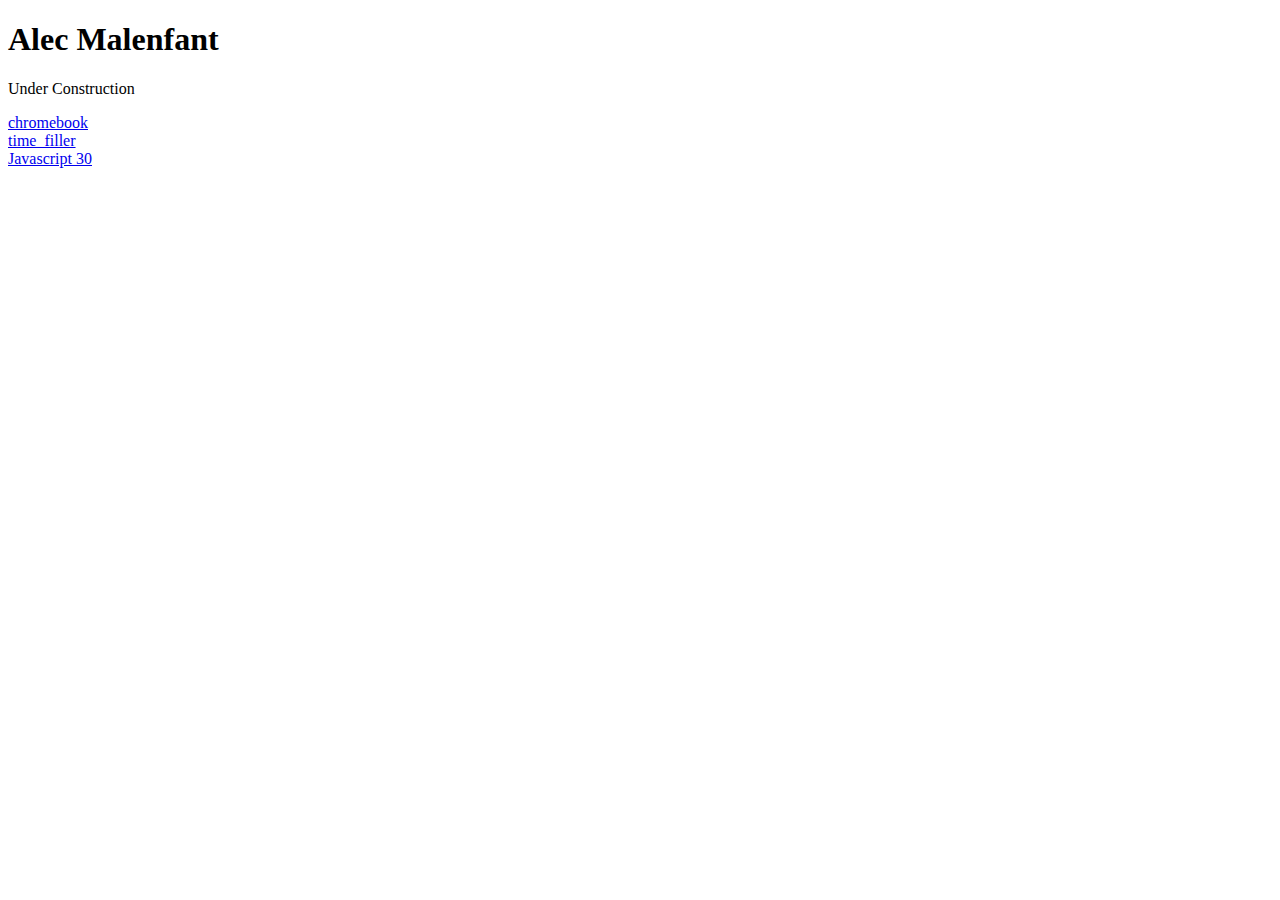
<file: index.html>
<!DOCTYPE html>
<html>

<head>
    <title>Alec Malenfant</title>
</head>

<body>
    <h1>Alec Malenfant</h1>
    <p>Under Construction</p>
    <a href="chromebook.html">chromebook</a> <br>
    <a href="time_filler.html">time_filler</a> <br>
    <a href="JS_30/JS_30.html">Javascript 30</a> <br>


</body>

</html>
</file>
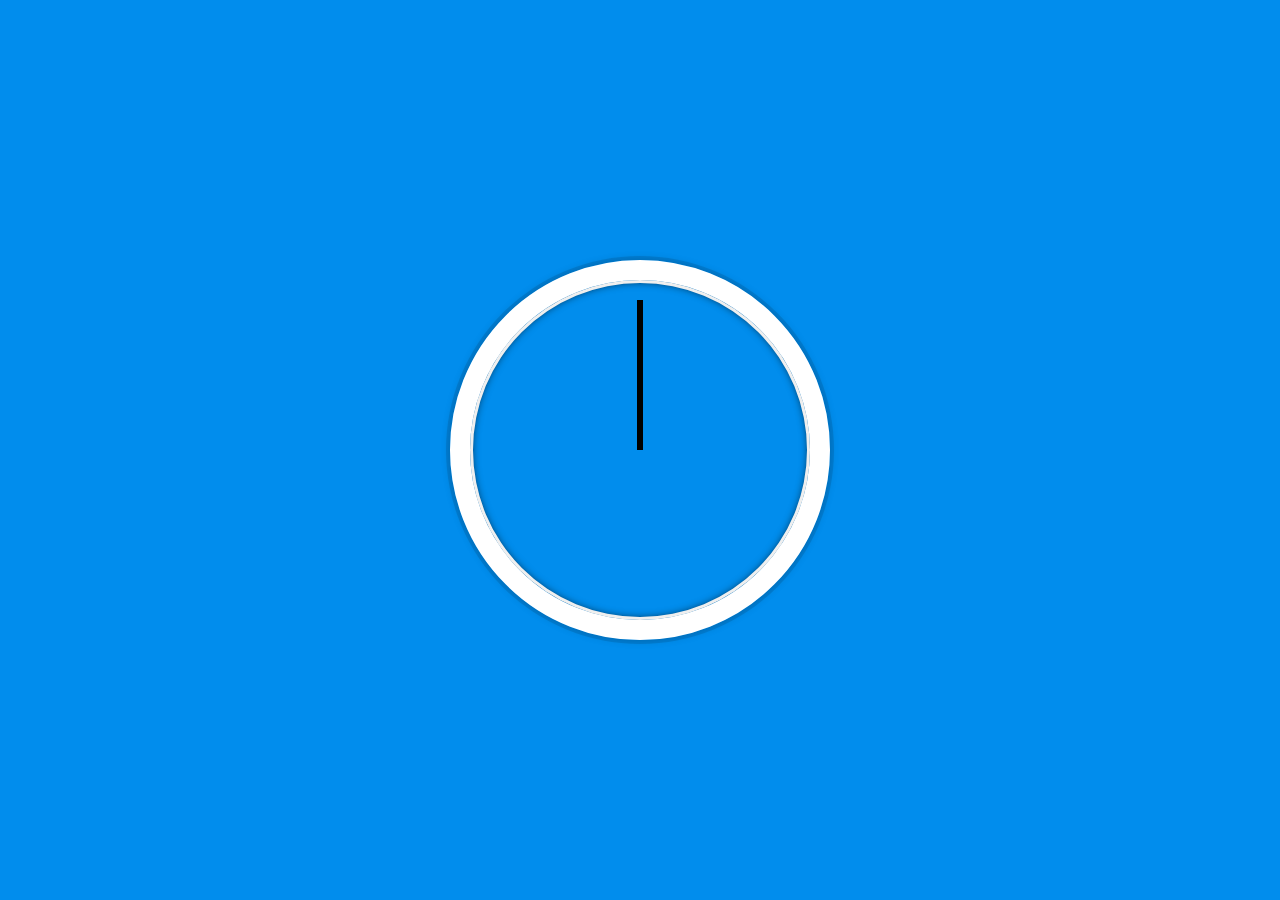
<file: JS_30/clock/index.html>
<!DOCTYPE html>
<html lang="en">

<head>
    <meta charset="UTF-8">
    <title>JS + CSS Clock</title>
    <link rel="icon" href="https://fav.farm/🔥" />
</head>

<body>


    <div class="clock">
        <div class="clock-face">
            <div class="hand hour-hand"></div>
            <div class="hand min-hand"></div>
            <div class="hand second-hand"></div>
        </div>
    </div>


    <style>
        html {
            background: #018DED url(https://unsplash.it/1500/1000?image=881&blur=5);
            background-size: cover;
            font-family: 'helvetica neue';
            text-align: center;
            font-size: 10px;
        }
        
        body {
            margin: 0;
            font-size: 2rem;
            display: flex;
            flex: 1;
            min-height: 100vh;
            align-items: center;
        }
        
        .clock {
            width: 30rem;
            height: 30rem;
            border: 20px solid white;
            border-radius: 50%;
            margin: 50px auto;
            position: relative;
            padding: 2rem;
            box-shadow: 0 0 0 4px rgba(0, 0, 0, 0.1), inset 0 0 0 3px #EFEFEF, inset 0 0 10px black, 0 0 10px rgba(0, 0, 0, 0.2);
        }
        
        .clock-face {
            position: relative;
            width: 100%;
            height: 100%;
            transform: translateY(-3px);
            /* account for the height of the clock hands */
        }
        
        .hand {
            width: 50%;
            height: 6px;
            background: black;
            position: absolute;
            top: 50%;
            transform-origin: 100%;
            transform: rotate(90deg);
            transition: all 0.5s;
            transition-timing-function: cubic-bezier(0.215, 0.610, 0.355, 1);
        }
    </style>

    <script>
        const secondHand = document.querySelector('.second-hand');
        const minuteHand = document.querySelector('.min-hand');
        const hourHand = document.querySelector('.hour-hand');

        function setDate() {
            //get time
            const now = new Date();

            //seconds
            const seconds = now.getSeconds();
            const secondsDegrees = ((seconds / 60) * 360) + 90;
            secondHand.style.transform = `rotate(${secondsDegrees}deg)`;

            //minutes
            const minutes = now.getMinutes();
            const minutesDegrees = ((minutes / 60) * 360) + 90;
            minuteHand.style.transform = `rotate(${minutesDegrees}deg)`;

            //hours
            const hours = now.getHours();
            const hoursDegrees = ((hours / 60) * 360) + 90;
            hourHand.style.transform = `rotate(${hoursDegrees}deg)`;
        }

        setInterval(setDate, 1000);
    </script>
</body>

</html>
</file>
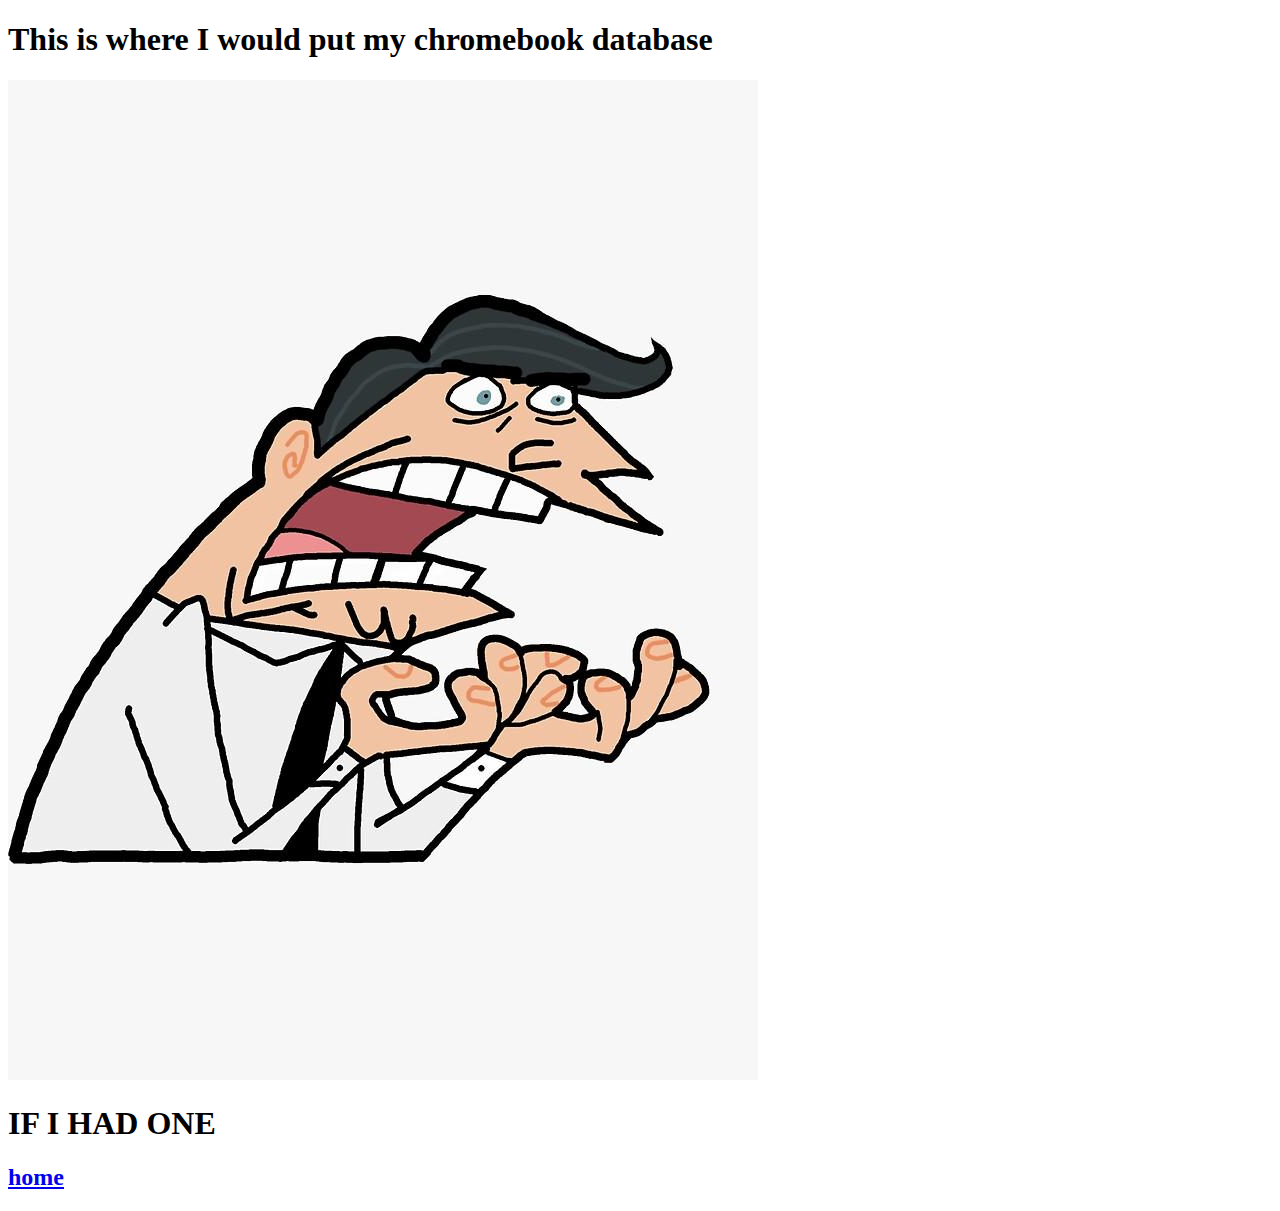
<file: chromebook.html>
<!DOCTYPE html>

<head>
    <title>Chromebook Databse Project</title>
</head>

<body>
    <h1>This is where I would put my chromebook database</h1>

    <img src="pix/if_i_had_one.jpg" alt="if I had one">

    <h1>IF I HAD ONE</h1>

    <h2><a href="index.html">home</a></h2>

</body>
</file>
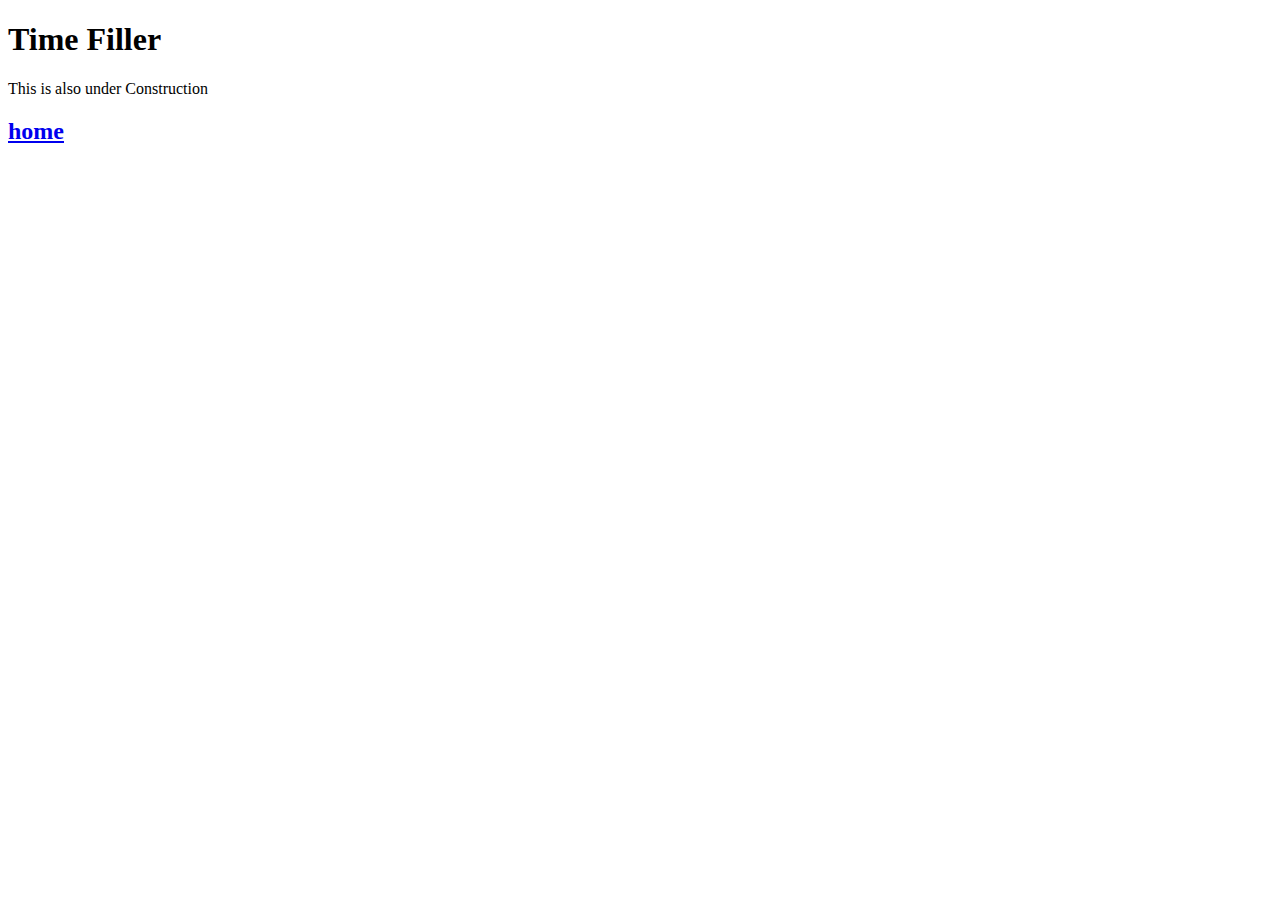
<file: time_filler.html>
<!DOCTYPE html>
<html>

<head>
    <title>Time Filler</title>
</head>

<body>
    <h1>Time Filler</h1>
    <p>This is also under Construction</p>
    <h2><a href="index.html">home</a></h2>

</body>

</html>
</file>
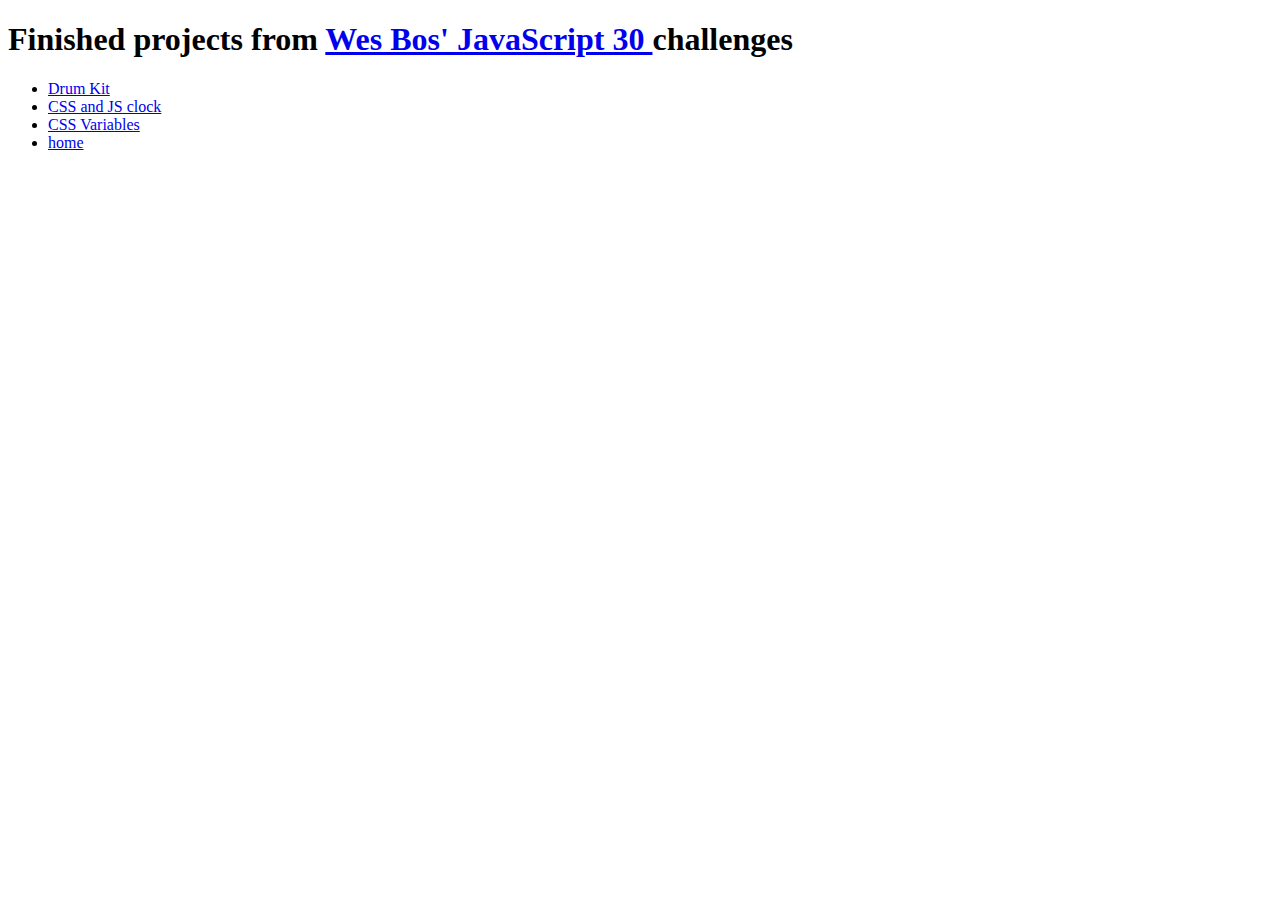
<file: JS_30/JS_30.html>
<!DOCTYPE html>
<html>

<head>
    <title>JavaScript 30 Projects</title>
</head>

<body>
    <h1>Finished projects from <a href = "https://javascript30.com/"> Wes Bos' JavaScript 30 </a>challenges</h1>
    <ul>
        <li><a href="drum_kit/drum_kit.html">Drum Kit</a></li>
        <li><a href="clock/index.html">CSS and JS clock</a></li>
        <li><a href="03 - CSS Variables/index-START.html">CSS Variables</a></li>
        <li><a href="../index.html">home</a></li>
    </ul>
</body>
</html>
</file>
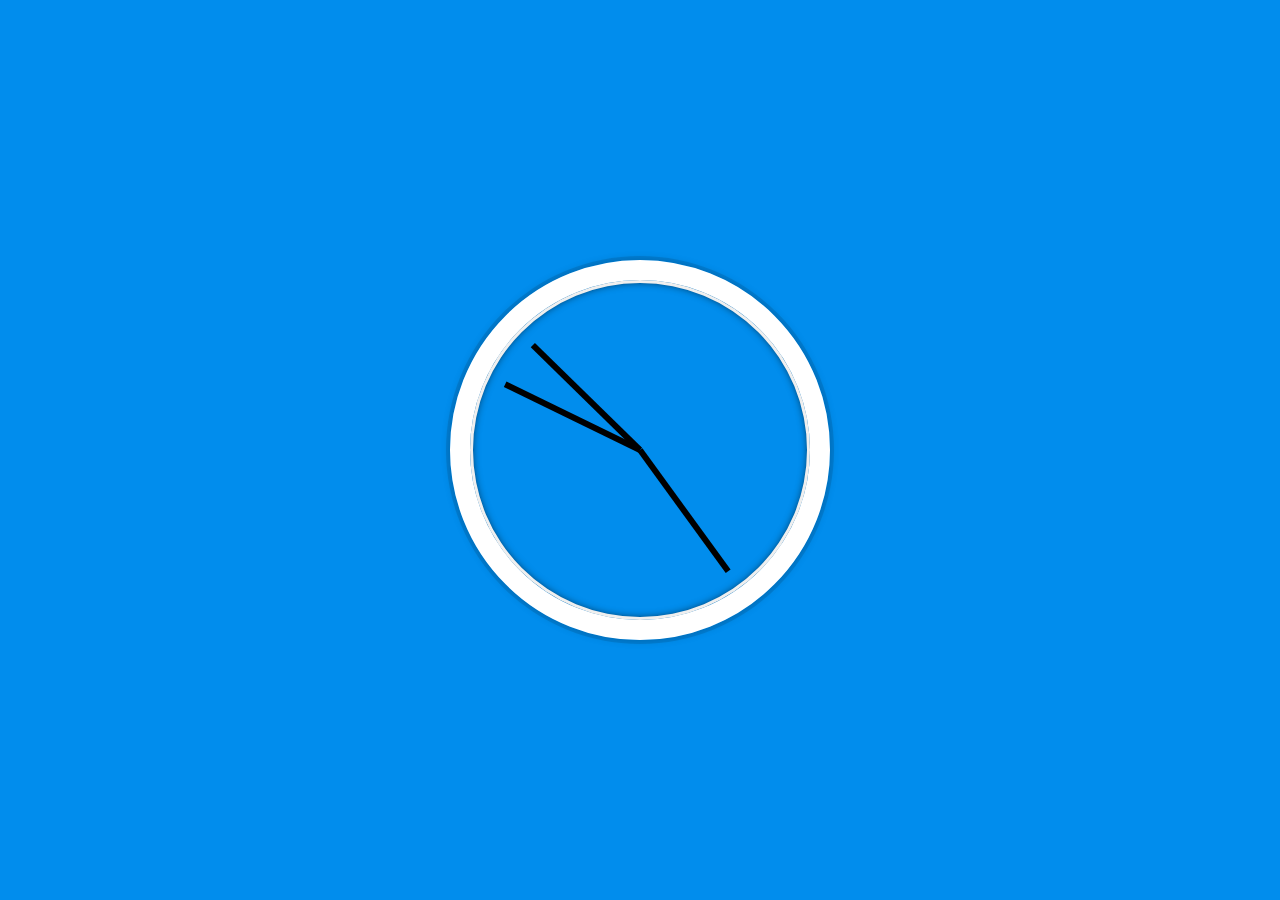
<file: JS_30/clock/index-FINISHED.html>
<!DOCTYPE html>
<html lang="en">
<head>
  <meta charset="UTF-8">
  <title>JS + CSS Clock</title>
  <link rel="icon" href="https://fav.farm/✅" />
</head>
<body>


    <div class="clock">
      <div class="clock-face">
        <div class="hand hour-hand"></div>
        <div class="hand min-hand"></div>
        <div class="hand second-hand"></div>
      </div>
    </div>


  <style>
    html {
      background: #018DED url(https://unsplash.it/1500/1000?image=881&blur=5);
      background-size: cover;
      font-family: 'helvetica neue';
      text-align: center;
      font-size: 10px;
    }

    body {
      margin: 0;
      font-size: 2rem;
      display: flex;
      flex: 1;
      min-height: 100vh;
      align-items: center;
    }

    .clock {
      width: 30rem;
      height: 30rem;
      border: 20px solid white;
      border-radius: 50%;
      margin: 50px auto;
      position: relative;
      padding: 2rem;
      box-shadow:
        0 0 0 4px rgba(0,0,0,0.1),
        inset 0 0 0 3px #EFEFEF,
        inset 0 0 10px black,
        0 0 10px rgba(0,0,0,0.2);
    }

    .clock-face {
      position: relative;
      width: 100%;
      height: 100%;
      transform: translateY(-3px); /* account for the height of the clock hands */
    }

    .hand {
      width: 50%;
      height: 6px;
      background: black;
      position: absolute;
      top: 50%;
      transform-origin: 100%;
      transform: rotate(90deg);
      transition: all 0.05s;
      transition-timing-function: cubic-bezier(0.1, 2.7, 0.58, 1);
    }
</style>

<script>
  const secondHand = document.querySelector('.second-hand');
  const minsHand = document.querySelector('.min-hand');
  const hourHand = document.querySelector('.hour-hand');

  function setDate() {
    const now = new Date();

    const seconds = now.getSeconds();
    const secondsDegrees = ((seconds / 60) * 360) + 90;
    secondHand.style.transform = `rotate(${secondsDegrees}deg)`;

    const mins = now.getMinutes();
    const minsDegrees = ((mins / 60) * 360) + ((seconds/60)*6) + 90;
    minsHand.style.transform = `rotate(${minsDegrees}deg)`;

    const hour = now.getHours();
    const hourDegrees = ((hour / 12) * 360) + ((mins/60)*30) + 90;
    hourHand.style.transform = `rotate(${hourDegrees}deg)`;
  }

  setInterval(setDate, 1000);

  setDate();

</script>
</body>
</html>
</file>
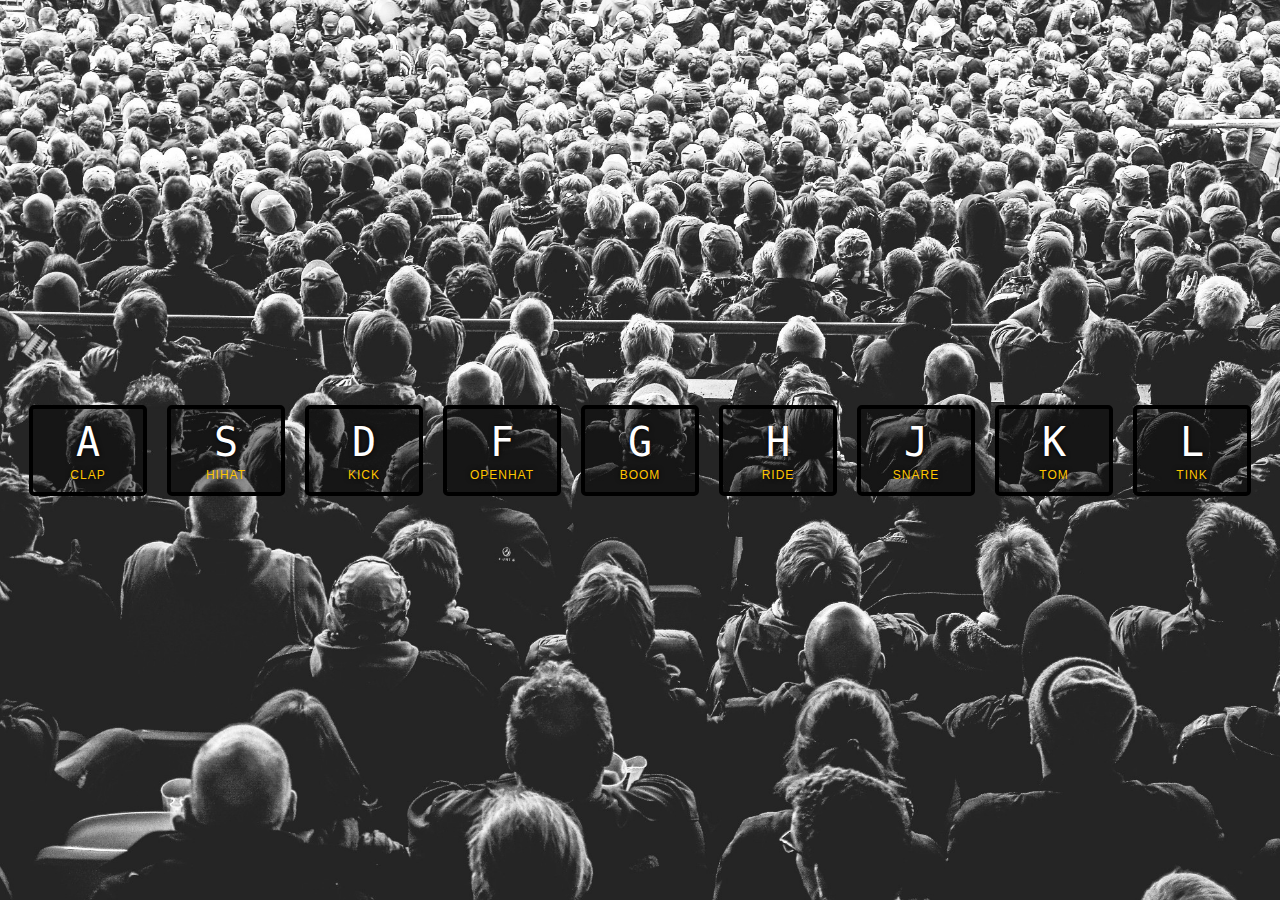
<file: JS_30/drum_kit/drum_kit.html>
<!DOCTYPE html>
<html lang="en">
<head>
  <meta charset="UTF-8">
  <title>JS Drum Kit</title>
  <link rel="stylesheet" href="style.css">
  <link rel="icon" href="https://fav.farm/🔥" />
</head>
<body>


  <div class="keys">
    <div data-key="65" class="key">
      <kbd>A</kbd>
      <span class="sound">clap</span>
    </div>
    <div data-key="83" class="key">
      <kbd>S</kbd>
      <span class="sound">hihat</span>
    </div>
    <div data-key="68" class="key">
      <kbd>D</kbd>
      <span class="sound">kick</span>
    </div>
    <div data-key="70" class="key">
      <kbd>F</kbd>
      <span class="sound">openhat</span>
    </div>
    <div data-key="71" class="key">
      <kbd>G</kbd>
      <span class="sound">boom</span>
    </div>
    <div data-key="72" class="key">
      <kbd>H</kbd>
      <span class="sound">ride</span>
    </div>
    <div data-key="74" class="key">
      <kbd>J</kbd>
      <span class="sound">snare</span>
    </div>
    <div data-key="75" class="key">
      <kbd>K</kbd>
      <span class="sound">tom</span>
    </div>
    <div data-key="76" class="key">
      <kbd>L</kbd>
      <span class="sound">tink</span>
    </div>
  </div>

  <audio data-key="65" src="sounds/clap.wav"></audio>
  <audio data-key="83" src="sounds/hihat.wav"></audio>
  <audio data-key="68" src="sounds/kick.wav"></audio>
  <audio data-key="70" src="sounds/openhat.wav"></audio>
  <audio data-key="71" src="sounds/boom.wav"></audio>
  <audio data-key="72" src="sounds/ride.wav"></audio>
  <audio data-key="74" src="sounds/snare.wav"></audio>
  <audio data-key="75" src="sounds/tom.wav"></audio>
  <audio data-key="76" src="sounds/tink.wav"></audio>

<script>

  function playsound(e){
    const audio = document.querySelector(`audio[data-key="${e.keyCode}"]`);
    const key = document.querySelector(`.key[data-key="${e.keyCode}"]`);
    if(!audio) return; //stops the function from running altogether
    audio.currentTime=0; // rewind to the start
    audio.play();
    key.classList.add('playing');
  }

  function removeTransaction(e){
    if(e.propertyName !== 'transform') return; //skip if it's not a transform
    this.classList.remove('playing');
  }

  const keys = document.querySelectorAll('.key');
  keys.forEach(key => key.addEventListener('transitionend',removeTransaction));
  window.addEventListener('keydown', playsound);

</script>


</body>
</html>
</file>
<file: JS_30/drum_kit/style.css>
html {
  font-size: 10px;
  background: url('./background.jpg') bottom center;
  background-size: cover;
}

body,html {
  margin: 0;
  padding: 0;
  font-family: sans-serif;
}

.keys {
  display: flex;
  flex: 1;
  min-height: 100vh;
  align-items: center;
  justify-content: center;
}

.key {
  border: .4rem solid black;
  border-radius: .5rem;
  margin: 1rem;
  font-size: 1.5rem;
  padding: 1rem .5rem;
  transition: all .07s ease;
  width: 10rem;
  text-align: center;
  color: white;
  background: rgba(0,0,0,0.4);
  text-shadow: 0 0 .5rem black;
}

.playing {
  transform: scale(1.1);
  border-color: #ffc600;
  box-shadow: 0 0 1rem #ffc600;
}

kbd {
  display: block;
  font-size: 4rem;
}

.sound {
  font-size: 1.2rem;
  text-transform: uppercase;
  letter-spacing: .1rem;
  color: #ffc600;
}
</file>
